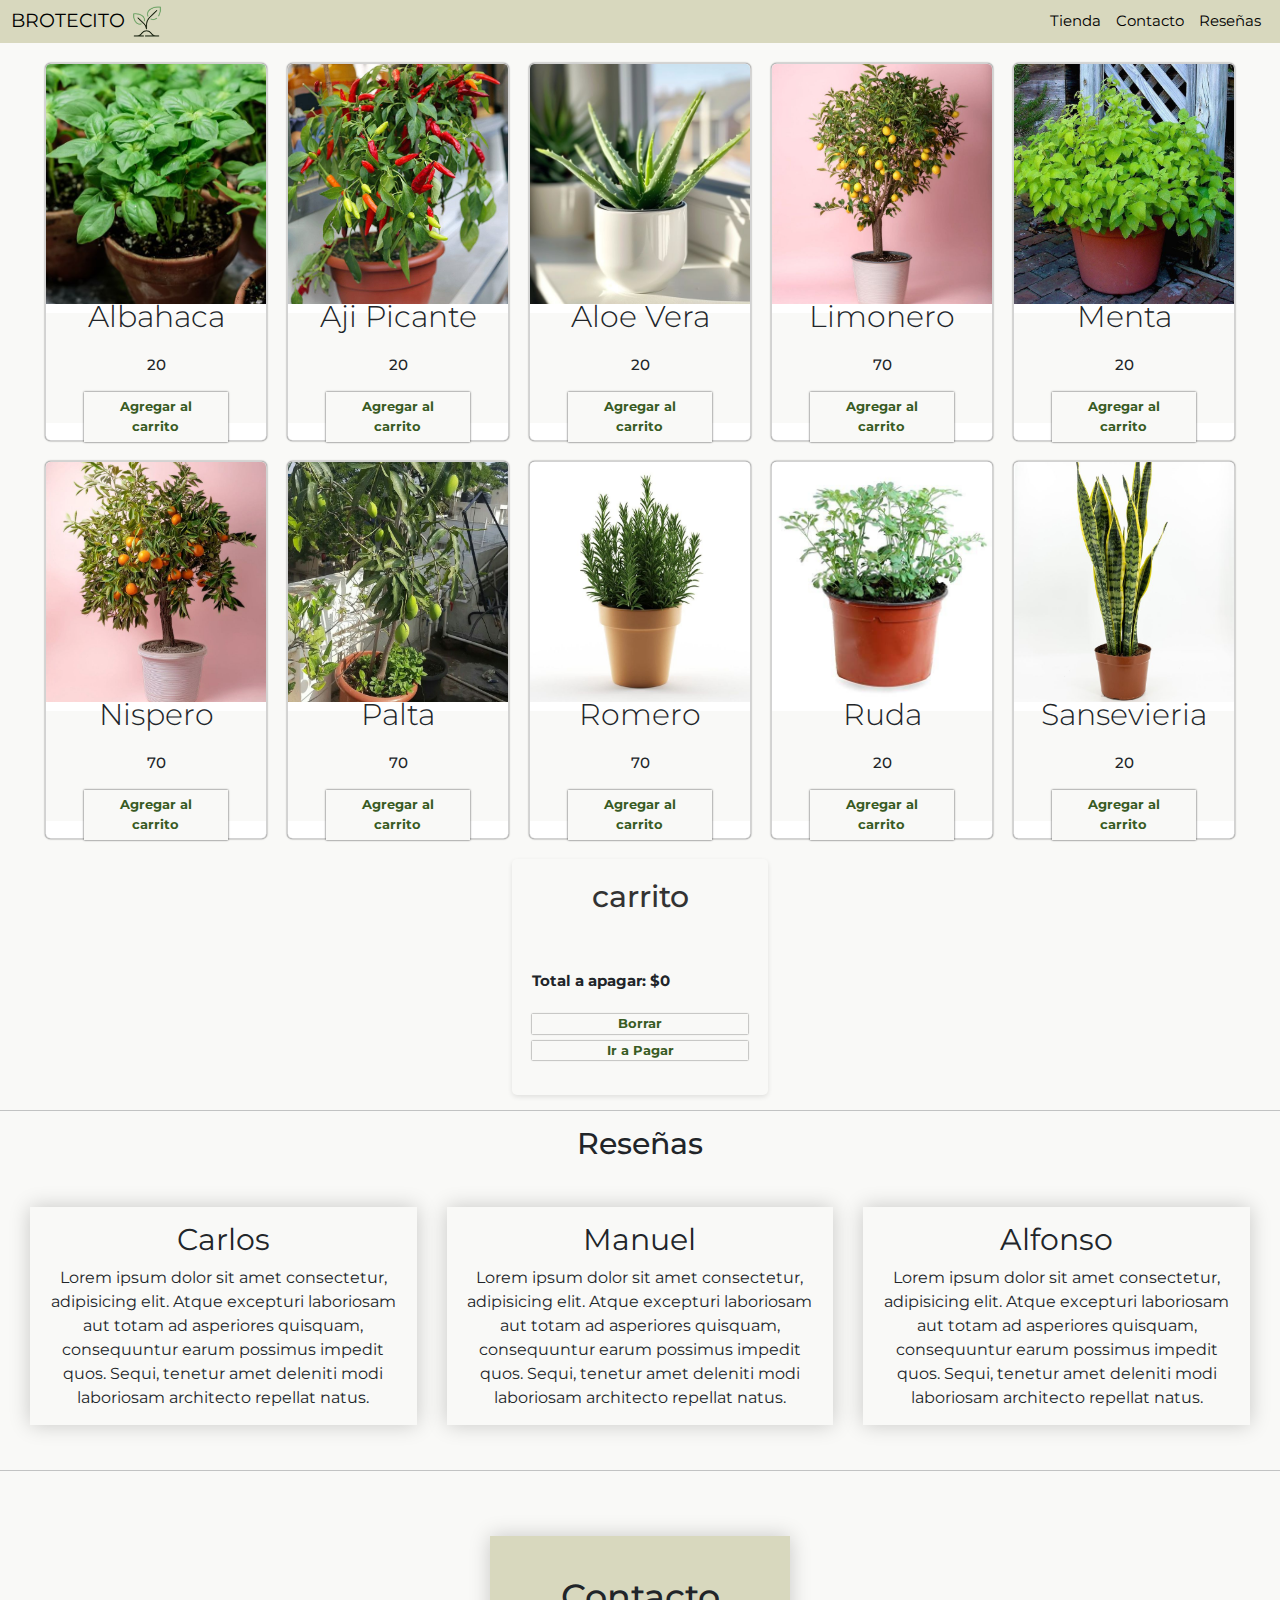
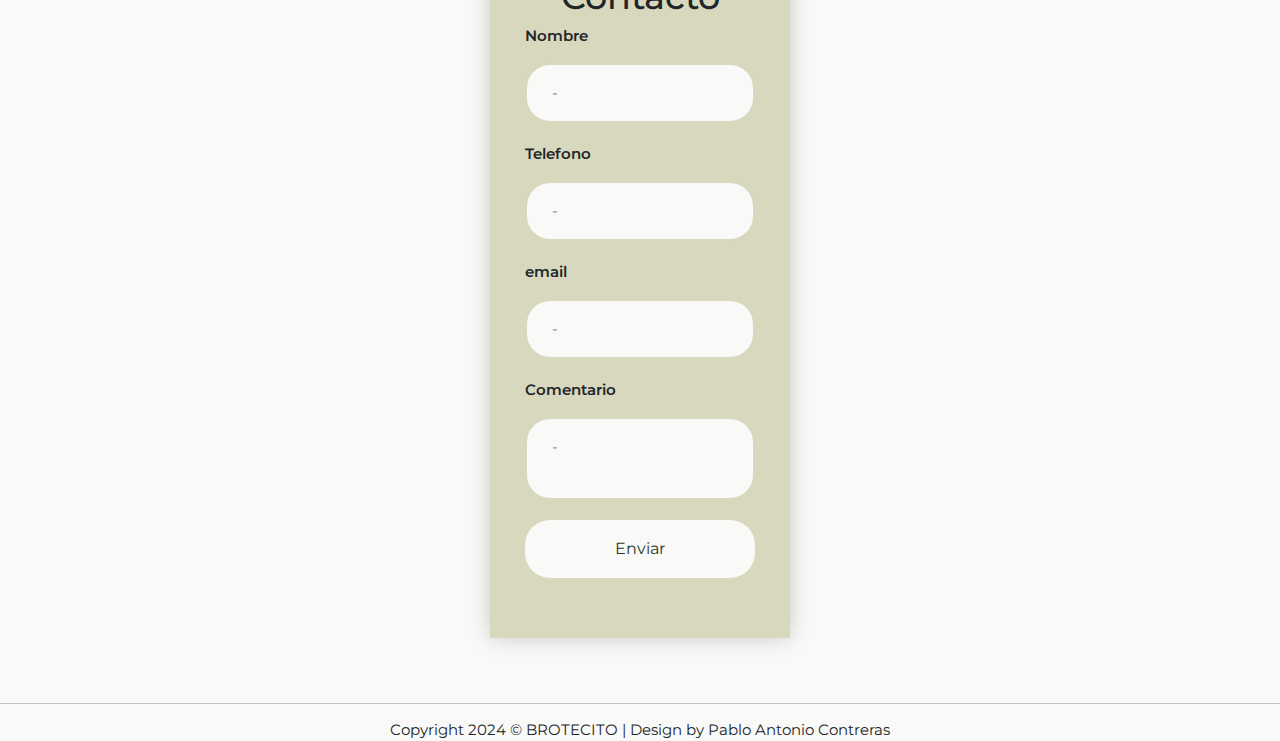
<file: index.html>
<!DOCTYPE html>
<html lang="en">
<head>
    <meta charset="UTF-8">
    <meta name="viewport" content="width=device-width, initial-scale=1.0">
    <title>Carrito de compras</title>
    <link href="https://cdn.jsdelivr.net/npm/bootstrap@5.3.3/dist/css/bootstrap.min.css" rel="stylesheet" integrity="sha384-QWTKZyjpPEjISv5WaRU9OFeRpok6YctnYmDr5pNlyT2bRjXh0JMhjY6hW+ALEwIH" crossorigin="anonymous">
    <link rel="stylesheet" href="style.css" type="text/css">
    <link rel="icon" href="imagenes/logotipo.png">
</head>
<body>
    <nav class="navbar navbar-expand-lg bg-body-tertiary">
        <div class="container-fluid">
                <button class="navbar-toggler" type="button" data-bs-toggle="collapse" data-bs-target="#navbarTogglerDemo01"aria-controls="navbarTogglerDemo01" aria-expanded="false" aria-label="Toggle navigation">
                <span class="navbar-toggler-icon"></span>
                </button>
            <div class="collapse navbar-collapse" id="navbarTogglerDemo01">
                <a class="navbar-brand" href="index.html">BROTECITO
                    <img  class="navbar-img"  src="imagenes/logotipo.png" alt="Logo de Brotecito" >
                </a>
                <ul class="navbar-nav d-flex justify-content-center aling-items-center">
                    <li class="nav-item">
                    <a class="nav-link active" href="#tienda">Tienda</a>
                    </li>
                    <li class="nav-item">
                    <a class="nav-link active" href="#contacto">Contacto</a>
                    </li>
                    <li class="nav-item">
                    <a class="nav-link active" href="#reseñas">Reseñas</a>
                    </li>
                </ul>
            </div>
        </div>
    </nav>

    <!----------------------------------------
    <header>
        <nav class="nav"> 
            <ul  class="nav__ul">
                <li id="inicio" class="nav_item nav__item--inicio">BROTECITO
                    <a class="nav__item--a" href=#inicio>
                        <img src="imagenes/logotipo.png"  class="nav__item--inicio nav__imagen" alt="Logo de la pagina">
                    </a>
                </li>
                <li class="nav__item nav__item--tienda"><a class="nav__item--a" href="#tienda">Tienda</a></li>
                <li class="nav__item nav__item--contacto"><a class="nav__item--a" href="#contacto">Contacto</a></li>
                <li class="nav__item nav__item--nosotros"><a class="nav__item--a" href="#Nosotros">Nosotros</a></li>
            </ul>
        </nav>
    </header>
    ------------------------------------------>


    <!------------------------VIDEO-------------------------------
    <video class="video" id="miVideo" controls>
        <source src="video/Video Siembra.mp4" type="video/mp4">
        Tu navegador no admite el elemento <code>video</code>.
    </video>
    
    -------------------------CONSULTA-------------------------------
    <section>
        <div></div>
            <a href="consulta.html">Realiza una consulta</a>
        </div>
    </section>
    ----------------->
<!------------------------------TIENDA------------------------------->
    <main>
        <section class="producto" id="contenedorPlantas">
        </section>
    </main>   
    <!--------------------------------------CARRITO-->
    <section id="carrito" class="carrito">
        <h2 class="carrito-h2">carrito</h2>
        <ul class="carrito-ul">
        </ul>
        <p class="carrito-total">Total a apagar: $0</p>
            <input id="boton-borrar"  class="producto__info--boton dyb" type="button" value="Borrar">
            <input id="boton-pagar"  class="producto__info--boton dyb" type="button" value="Ir a Pagar"> 
            <p id="mensaje-pagar"></p>
    </section>
    
    <hr/>
<!-----------------reseñas----------------------->
    <h2 id="reseñas" class="rese-h2">Reseñas</h2>
    <div class="rese">
        
        <section class="rese__cuadros">
            <h3 class="rese__cuadros--h3">Carlos</h3>
            <span class="rese__cuadros--span">Lorem ipsum dolor sit amet consectetur, adipisicing elit. Atque excepturi laboriosam aut totam ad asperiores quisquam, consequuntur earum possimus impedit quos. Sequi, tenetur amet deleniti modi laboriosam architecto repellat natus.</span>
        </section>
        <section class="rese__cuadros">
            <h3 class="rese__cuadros--h3">Manuel</h3>
            <span class="rese__cuadros--span">Lorem ipsum dolor sit amet consectetur, adipisicing elit. Atque excepturi laboriosam aut totam ad asperiores quisquam, consequuntur earum possimus impedit quos. Sequi, tenetur amet deleniti modi laboriosam architecto repellat natus.</span>
        </section>
        <section class="rese__cuadros">
            <h3 class="rese__cuadros--h3">Alfonso</h3>
            <span class="rese__cuadros--span">Lorem ipsum dolor sit amet consectetur, adipisicing elit. Atque excepturi laboriosam aut totam ad asperiores quisquam, consequuntur earum possimus impedit quos. Sequi, tenetur amet deleniti modi laboriosam architecto repellat natus.</span>
        </section>
    </div>
    <hr/>
<!------------------FORMULARIO----------------------->    
    <div class="div__form">
    <form action="https://formspree.io/f/meoqqjnv" 
    method="post" class="form">
        <h2 id="contacto" class="form__h2">Contacto</h2>
        <div class="form__div">
            <label for="name">Nombre</label>
            <input type="text" name="name"  id="name" required class="form__div--name form--input form-placeholder" placeholder="-">

            <label for="phone">Telefono</label>
            <input type="tel" name="phone"  id="phone" required class="form__div--phone form--input form-placeholder" placeholder="-" required>

            <label for="email">email</label>
            <input type="email" id="email" required class="form__div--email form--input form-placeholder" placeholder="-" required>

            <label for="message">Comentario</label>
            <textarea name="message" id="message" required class="form__div--message form-textarea form-placeholder" placeholder="-"></textarea>

            <input type="submit" class="form__div--btn" value="Enviar">
            
        </div>
    </form>
    </div>
    <hr/>
    <!---------------------------------FOOTER-->
    <footer>Copyright 2024 © BROTECITO | Design by Pablo Antonio Contreras</footer>
    <script src="script.js"></script>
    <script src="https://cdn.jsdelivr.net/npm/bootstrap@5.3.3/dist/js/bootstrap.bundle.min.js"></script>
</body>
</html>
</file>
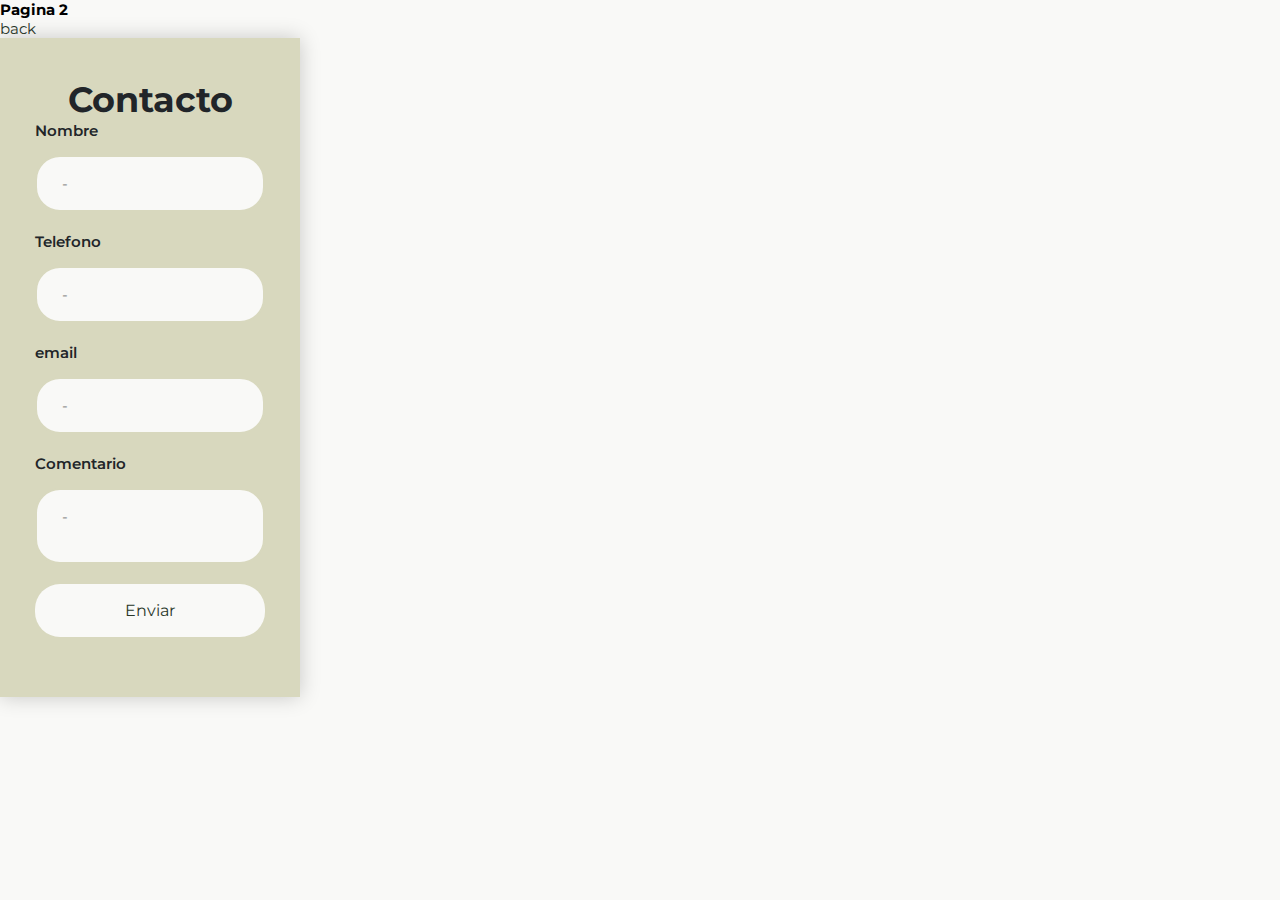
<file: consulta.html>
<!DOCTYPE html>
<html lang="en">
<head>
    <meta charset="UTF-8">
    <meta name="viewport" content="width=device-width, initial-scale=1.0">
    <title>Pagina2</title>
    <link rel="stylesheet" href="style.css" type="text/css">
</head>
<body>
        <h1>Pagina 2</h1>
    <a href="index.html">back</a>


<br>
<div>
    <form action="https://formspree.io/f/meoqqjnv" method="post" class="form">
        <h2 class="form__h2">Contacto</h2>
        <div class="form__div">
            <label for="name">Nombre</label>
            <input type="text" name="name"  id="name" class="form__div--name form--input form-placeholder" placeholder="-">
            <label for="phone">Telefono</label>
            <input type="tel" name="phone"  id="phone" class="form__div--phone form--input form-placeholder" placeholder="-">
            <label for="email">email</label>
            <input type="email" id="email" class="form__div--email form--input form-placeholder" placeholder="-">
            <label for="message">Comentario</label>
            <textarea name="message" id="message" class="form__div--message form-textarea form-placeholder" placeholder="-"></textarea>
            <input type="submit" class="form__div--btn" value="Enviar">
            
        </div>
    </form>
</div>


</body>
</html>
</file>
<file: style.css>
@import url('https://fonts.googleapis.com/css2?family=DM+Serif+Text:ital@0;1&family=Libre+Baskerville&family=Montserrat:ital,wght@0,100..900;1,100..900&family=Noto+Sans:ital,wght@0,100..900;1,100..900&display=swap');
@import url('https://fonts.googleapis.com/css2?family=DM+Serif+Text:ital@0;1&family=Libre+Baskerville:ital,wght@0,400;0,700;1,400&family=Noto+Sans:ital,wght@0,100..900;1,100..900&display=swap');

*{
    box-sizing: border-box;
    margin: 0;
    padding: 0;
    font-family: "Montserrat", sans-serif;
    font-size: 15px;
}

.container-fluid{
    background-color: #d8d8be;
}
.navbar{
    padding: 0%;
}

.navbar-img{
    width:33.5px;
    height:auto;
}


.navbar-collapse{
    align-items: center;
    justify-content: space-between;
}

/*NAV*/


body{
    background-color: #f9f9f7;
    font-family: "Montserrat", sans-serif;
}

/*HEADER*/
.nav{
    background-color: #d8d8be;
    padding: 10px;
    color: #385b23;
}

.nav ul{
    list-style: none;
    display: flex;
    justify-content: space-evenly;
    padding: 0 20px;
}

.nav__item--inicio{
    font-family: "Libre Baskerville", serif;  
    font-size: 20px; 
    cursor:pointer;
    
}

.nav__item--a{
    width: 33px;
    height: 22px;
}

.nav__imagen{
    width: 33.5px;
    height: auto;
}




nav ul li a{
    text-decoration: none;
    color: #385b23;
    font-weight: 300;
}

.nav__item--tienda, .nav__item--contacto, .nav__item--nosotros{
    font-size: 30px;
}

/*VIDEO*/
.video{
    width: 800px;
    height: 400px;
}




/*TIENDA*/

.producto{
    display: flex;
    flex-wrap: wrap;
    justify-content: center;
    gap: 20px;
    margin: 20px 0px 20px 0px;
} 



.producto__img{
    width: 220px;
    height: 240px;
    object-fit: cover;
}
.producto__conteiner{
    box-shadow: 0 0 1.5px 0 rgba(0, 0, 0, 0.75);
    transition: 0.5s;
}

.producto__conteiner:hover{
    box-shadow: 0 0 5px 0 rgba(0, 0, 0, 0.75);
}

.producto__info{
    background-color: #f9f9f7;
    height: 110px;
    width: 220px;
    display: flex;
    justify-content: center;
    align-items: center;
    text-align: center;
    flex-direction:column;
    width: 220px;
    margin: 9px 0px 17px 0px;
    /*box-shadow: 0 0 1.5px 0 rgba(0, 0, 0, 0.75);*/
}


.producto__info--titulo{
    font-size: 30px;
    font-weight: 300;
}

.producto__info--precio{
    font-weight: 20px;
    font-weight: 500;
}


.producto__info--boton{
    background-color: #f9f9f7;
    color: #385b23;
    width: 76%;
    border: none;
    box-shadow: 0px 0px 2px 0px rgba(0, 0, 0, 0.75);
    font-size: 13px;
    font-weight: bold;
    cursor: pointer;
    transition: 1s;
    
}

.btn:hover{
    color: #837f7c; 

}

.btn{
    border-radius: 0%;
}
/*CARRITO*/
.carrito{
    display: flex;
    flex-direction: column;
    margin: 0 auto;
    width: 20%;
    background-color: #f9f9f7;
    padding: 20px;
    border-radius: 5px;
    box-shadow: 0 2px 5px rgba(0, 0, 0, 0.1);

}
.carrito-h2 {
    text-align: center;
    margin-bottom: 20px;
    color: #333;
}
.carrito-total {
    text-align: left;
    margin-top: 20px;
    font-weight: bold;
}

.carrito-ul{
    list-style: none;
    padding: 0;
}

.dyb{
    width: 100%;
    margin-top: 7px;
    box-shadow: 0 0 1.5px 0 rgba(0, 0, 0, 0.75);
    transition: 0.5s;
}

.dyb:hover{
    box-shadow: 0 0 5px 0 rgba(0, 0, 0, 0.75);
}


/*RESEÑAS*/


.rese{
    background-color: #f9f9f7;
    display: grid;
    grid-template-columns: repeat(auto-fit, minmax(250px, 1fr));
    gap: 2rem;
    padding: 2rem;
    margin: 0 auto;
}

.rese-h2{
    display: flex;
    justify-content: center;
    margin: 15px 0px 15px 0px;
}


.rese__cuadros {
    background-color: #f9f9f7;
    padding: 1rem;
    box-shadow: 0 0 20px rgba(0, 0, 0, 0.2);
    text-align: center;
}
/* Media query para pantallas pequeñas */
@media (max-width: 768px) {
    .rese-container {
        grid-template-columns: 3fr;
    }
}
    
    /*
    display: flex;
    flex-direction: column;
    align-items: center;
    border-radius: 8px;
    background-color: #d8d8be;
    width: 100%;
    height: auto;
    */


    

.rese__cuadros--h3{
    font-size: 30px;
    font-weight: 400;
}

.rese__cuadros--span{
    font-weight: 50px;
    font-size: 16px;
    font-weight: 400;
}

/*FORM*/

.div__form{
    padding: 50px;
    display: flex;
    justify-content: center;
    align-items: center;
}
.form{
    background-color: #d8d8be;
    width: 300px;
    height: 650pxo;
    display: flex;
    justify-content: center;
    flex-direction: column;
    padding: 40px 35px;
    box-shadow: 0 0 20px rgba(0, 0, 0, 0.2);
    text-align: center;
}

.form__div{
    display: flex;
    flex-direction: column;
    text-align: left;
}

.form__h2{
    color: #212529;
    font-size: 35px;
}

label{
    color: #212529;
    font-size: 15px;
    font-weight: 600;
    margin-bottom: 15px;
}

.form-textarea{
    resize: none;
}

.form--input, .form-textarea, .form__div--btn{
    padding: 17px 25px;
    border-radius: 25px;
    margin-bottom: 20px;
    background-color: #f9f9f7;
    border: 2px solid #d8d8be;
    color: #283629;
    outline: none;
}


.form__div--btn{
    font-size: 16px;
    color: #283629;
    border: 0;
    border-radius: 25px;
    background-color: #f9f9f7;
    transition: 0.3s ease;
}

.form__div--btn:hover{
    box-shadow: 0px 4px 8px rgba(0,0,0,0.2);
    
}


/*Linea separadora*/

/*FOOTER*/
footer{
    display: flex;
    justify-content:center;
}

/*segunda pagina*/
.section-pagos{
        display: flex;
        flex-direction: column;
        margin: 0 auto;
        width: 20%;
        background-color: #f9f9f7;
        padding: 20px;
        border-radius: 5px;
        box-shadow: 0 2px 5px rgba(0, 0, 0, 0.1);
    }
a{
    text-decoration: none;
    color: #283629;
    text-align: center;
}
/*Media*/
</file>
